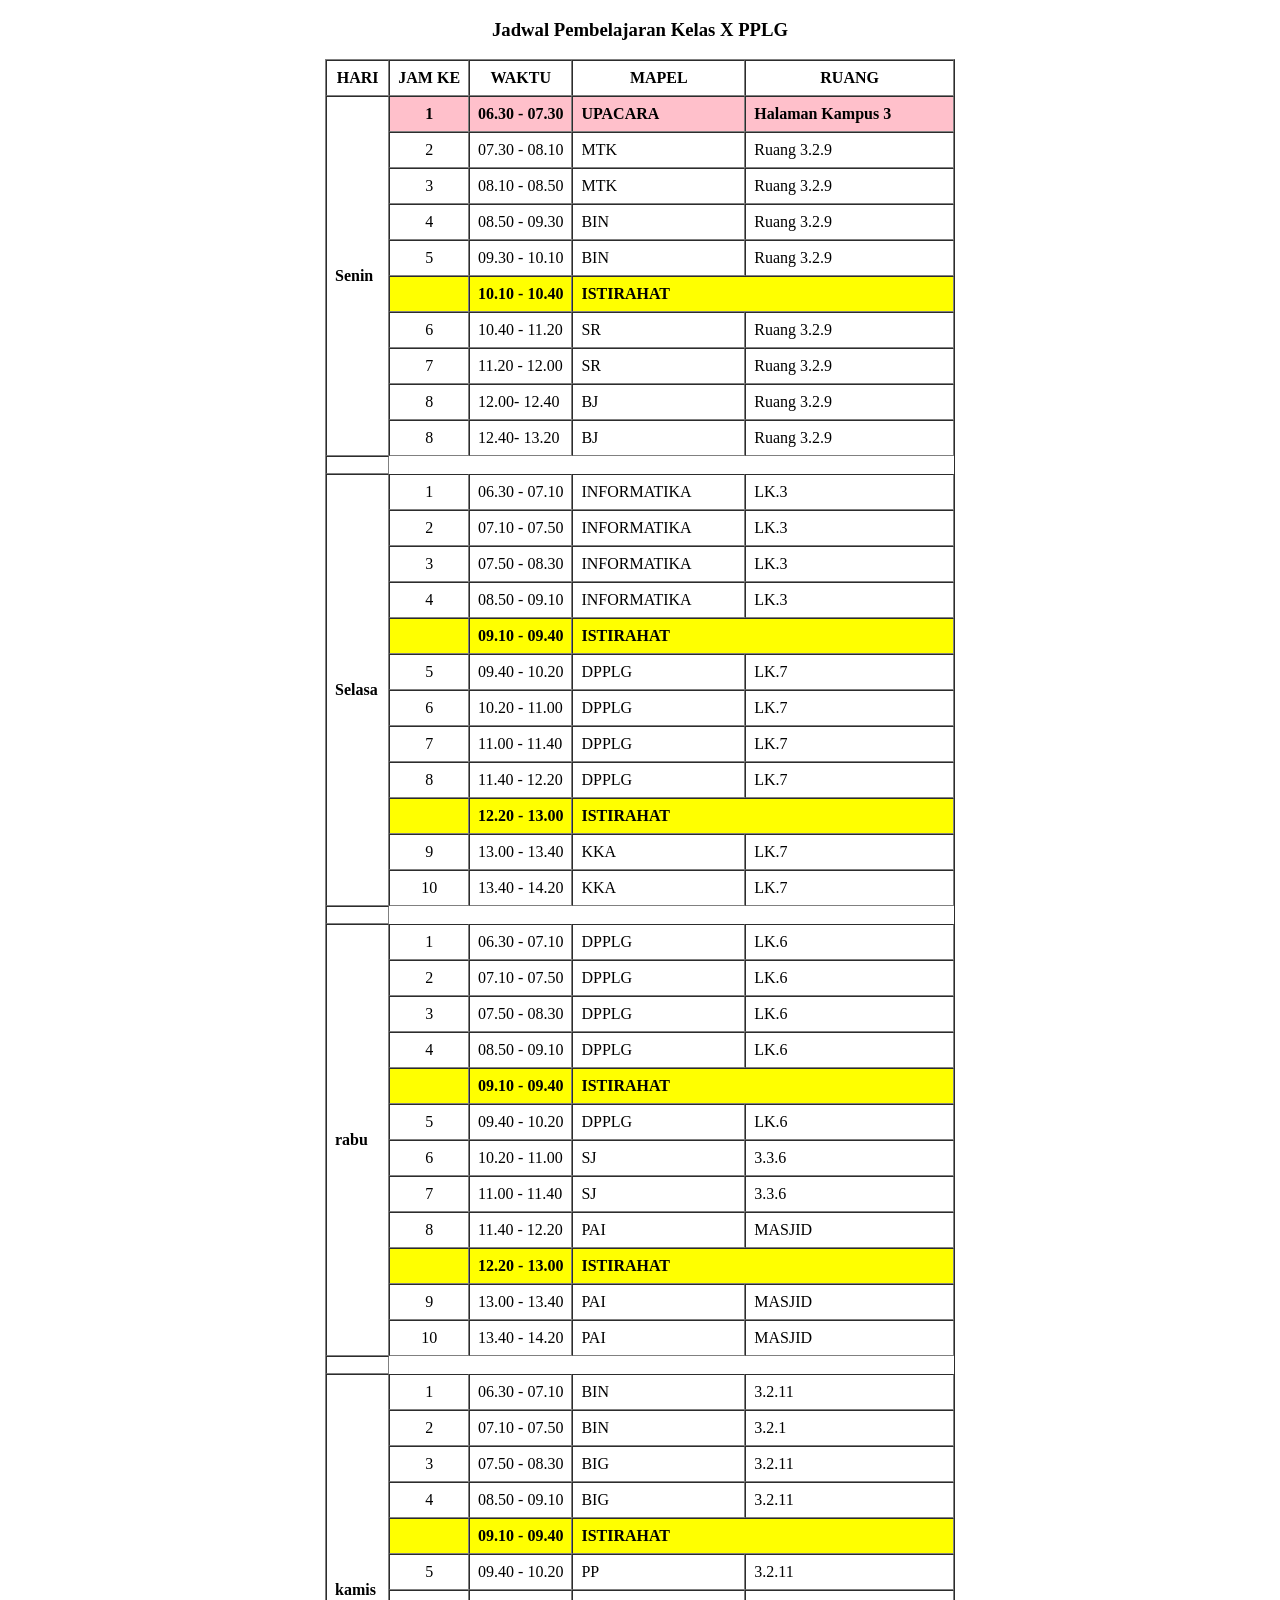
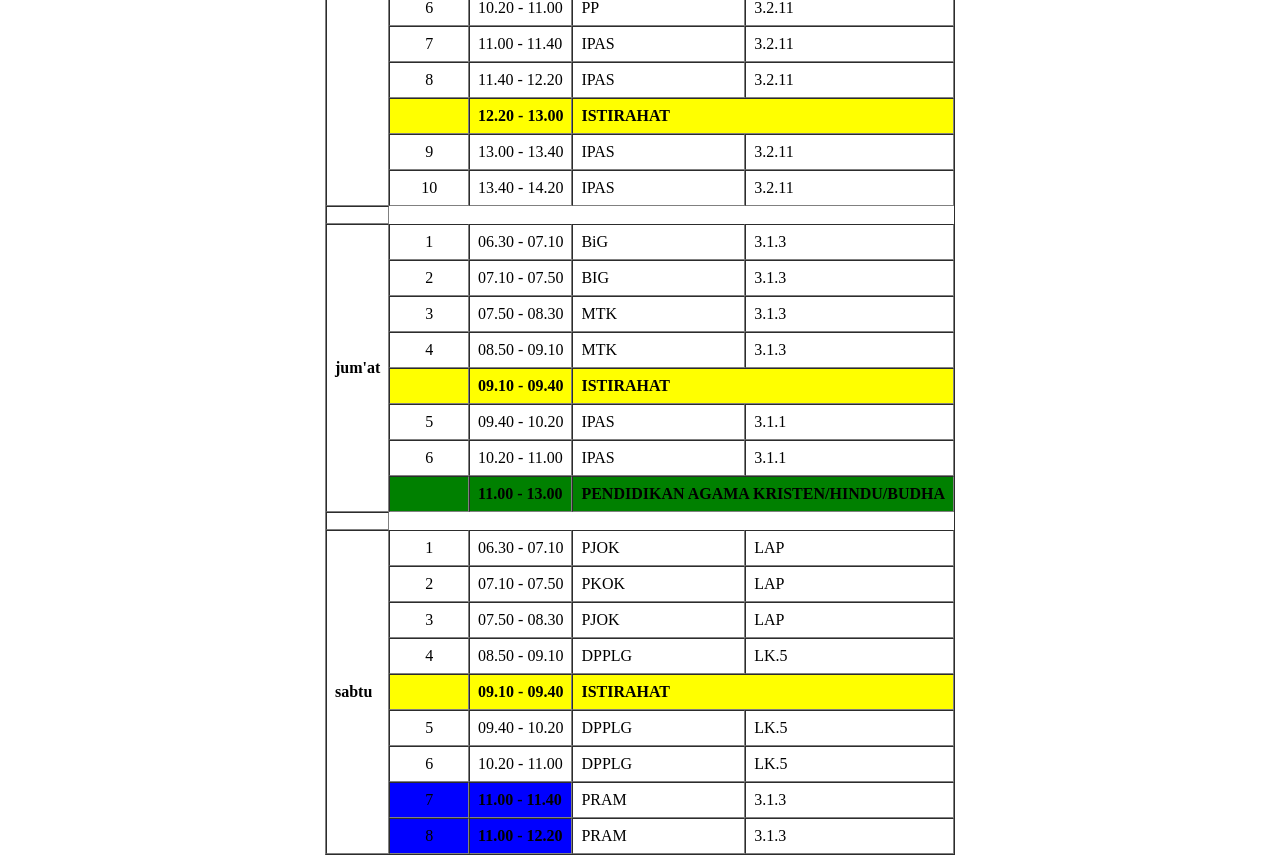
<file: jadwal kelas/index.html>
<!DOCTYPE html>
<html lang="id">

<head>
    <meta charset="UTF-8">
    <title>Jadwal X PPLG</title>
</head>

<body>
    <h3 align="center">Jadwal Pembelajaran Kelas X PPLG</h3>
    <table border="1" cellspacing="0" cellpadding="8" align="center">
        <thead>
            <tr>
                <th>HARI</th>
                <th>JAM KE</th>
                <th>WAKTU</th>
                <th>MAPEL</th>
                <th>RUANG</th>
            </tr>
        </thead>
        <tbody>
            <tr>
                <td rowspan="10"><b>Senin</b></td>
                <td align="center" bgcolor="pink"><b>1</b></td>
                <td bgcolor="pink"><b>06.30 - 07.30</b></td>
                <td bgcolor="pink"><b>UPACARA</b></td>
                <td bgcolor="pink"><b>Halaman Kampus 3</b></td>
            </tr>
            <tr>
                <td align="center">2</td>
                <td>07.30 - 08.10</td>
                <td>MTK</td>
                <td>Ruang 3.2.9</td>
            </tr>
            <tr>
                <td align="center">3</td>
                <td>08.10 - 08.50</td>
                <td>MTK</td>
                <td>Ruang 3.2.9</td>
            </tr>
            <tr>
                <td align="center">4</td>
                <td>08.50 - 09.30</td>
                <td>BIN</td>
                <td>Ruang 3.2.9</td>
            </tr>
            <tr>
                <td align="center">5</td>
                <td>09.30 - 10.10</td>
                <td>BIN</td>
                <td>Ruang 3.2.9</td>
            </tr>
            <tr>
                <td align="center" bgcolor="yellow"></td>
                <td bgcolor="yellow"><b>10.10 - 10.40</b></td>
                <td bgcolor="yellow" colspan="2"><b>ISTIRAHAT</b></td>
            </tr>
            <tr>
                <td align="center">6</td>
                <td>10.40 - 11.20</td>
                <td>SR</td>
                <td>Ruang 3.2.9</td>
            </tr>
            <tr>
                <td align="center">7</td>
                <td>11.20 - 12.00</td>
                <td>SR</td>
                <td>Ruang 3.2.9</td>
            </tr>
            <tr>
                <td align="center">8</td>
                <td>12.00- 12.40</td>
                <td>BJ</td>
                <td>Ruang 3.2.9</td>
            </tr>
            <tr>
                <td align="center">8</td>
                <td>12.40- 13.20</td>
                <td>BJ</td>
                <td>Ruang 3.2.9</td>
            </tr>
            <td></td>
            <tr>
                <td rowspan="12"><b>Selasa</b></td>
                <td align="center">1</td>
                <td>06.30 - 07.10</td>
                <td>INFORMATIKA</td>
                <td>LK.3</td>
            </tr>
            <tr>
                <td align="center">2</td>
                <td>07.10 - 07.50</td>
                <td>INFORMATIKA</td>
                <td>LK.3</td>
            </tr>
            <tr>
                <td align="center">3</td>
                <td>07.50 - 08.30</td>
                <td>INFORMATIKA</td>
                <td>LK.3</td>
            </tr>
            <tr>
                <td align="center">4</td>
                <td>08.50 - 09.10</td>
                <td>INFORMATIKA</td>
                <td>LK.3</td>
            </tr>
            <tr>
                <td align="center" bgcolor="yellow"></td>
                <td bgcolor="yellow"><b>09.10 - 09.40</b></td>
                <td bgcolor="yellow" colspan="2"><b>ISTIRAHAT</b></td>
            </tr>
            <tr>
                <td align="center">5</td>
                <td>09.40 - 10.20</td>
                <td>DPPLG</td>
                <td>LK.7</td>
            </tr>
            <tr>
                <td align="center">6</td>
                <td>10.20 - 11.00</td>
                <td>DPPLG</td>
                <td>LK.7</td>
            </tr>
            <tr>
                <td align="center">7</td>
                <td>11.00 - 11.40</td>
                <td>DPPLG</td>
                <td>LK.7</td>
            </tr>
            <tr>
                <td align="center">8</td>
                <td>11.40 - 12.20</td>
                <td>DPPLG</td>
                <td>LK.7</td>
            </tr>
            <tr>
                <td align="center" bgcolor="yellow"></td>
                <td bgcolor="yellow"><b>12.20 - 13.00</b></td>
                <td bgcolor="yellow" colspan="2"><b>ISTIRAHAT</b></td>
            </tr>
            <tr>
                <td align="center">9</td>
                <td>13.00 - 13.40</td>
                <td>KKA</td>
                <td>LK.7</td>
            </tr>
            <tr>
                <td align="center">10</td>
                <td>13.40 - 14.20</td>
                <td>KKA</td>
                <td>LK.7</td>
            </tr>
            <td></td>
            <tr>
                <td rowspan="12"><b>rabu</b></td>
                <td align="center">1</td>
                <td>06.30 - 07.10</td>
                <td>DPPLG</td>
                <td>LK.6</td>
            </tr>
            <tr>
                <td align="center">2</td>
                <td>07.10 - 07.50</td>
                <td>DPPLG</td>
                <td>LK.6</td>
            </tr>
            <tr>
                <td align="center">3</td>
                <td>07.50 - 08.30</td>
                <td>DPPLG</td>
                <td>LK.6</td>
            </tr>
            <tr>
                <td align="center">4</td>
                <td>08.50 - 09.10</td>
                <td>DPPLG</td>
                <td>LK.6</td>
            </tr>
            <tr>
                <td align="center" bgcolor="yellow"></td>
                <td bgcolor="yellow"><b>09.10 - 09.40</b></td>
                <td bgcolor="yellow" colspan="2"><b>ISTIRAHAT</b></td>
            </tr>
            <tr>
                <td align="center">5</td>
                <td>09.40 - 10.20</td>
                <td>DPPLG</td>
                <td>LK.6</td>
            </tr>
            <tr>
                <td align="center">6</td>
                <td>10.20 - 11.00</td>
                <td>SJ</td>
                <td>3.3.6</td>
            </tr>
            <tr>
                <td align="center">7</td>
                <td>11.00 - 11.40</td>
                <td>SJ</td>
                <td>3.3.6</td>
            </tr>
            <tr>
                <td align="center">8</td>
                <td>11.40 - 12.20</td>
                <td>PAI</td>
                <td>MASJID</td>
            </tr>
            <tr>
                <td align="center" bgcolor="yellow"></td>
                <td bgcolor="yellow"><b>12.20 - 13.00</b></td>
                <td bgcolor="yellow" colspan="2"><b>ISTIRAHAT</b></td>
            </tr>
            <tr>
                <td align="center">9</td>
                <td>13.00 - 13.40</td>
                <td>PAI</td>
                <td>MASJID</td>
            </tr>
            <tr>
                <td align="center">10</td>
                <td>13.40 - 14.20</td>
                <td>PAI</td>
                <td>MASJID</td>
            </tr>
            <td></td>
            <tr>
                <td rowspan="12"><b>kamis</b></td>
                <td align="center">1</td>
                <td>06.30 - 07.10</td>
                <td>BIN</td>
                <td>3.2.11</td>
            </tr>
            <tr>
                <td align="center">2</td>
                <td>07.10 - 07.50</td>
                <td>BIN</td>
                <td>3.2.1</td>
            </tr>
            <tr>
                <td align="center">3</td>
                <td>07.50 - 08.30</td>
                <td>BIG</td>
                <td>3.2.11</td>
            </tr>
            <tr>
                <td align="center">4</td>
                <td>08.50 - 09.10</td>
                <td>BIG</td>
                <td>3.2.11</td>
            </tr>
            <tr>
                <td align="center" bgcolor="yellow"></td>
                <td bgcolor="yellow"><b>09.10 - 09.40</b></td>
                <td bgcolor="yellow" colspan="2"><b>ISTIRAHAT</b></td>
            </tr>
            <tr>
                <td align="center">5</td>
                <td>09.40 - 10.20</td>
                <td>PP</td>
                <td>3.2.11</td>
            </tr>
            <tr>
                <td align="center">6</td>
                <td>10.20 - 11.00</td>
                <td>PP</td>
                <td>3.2.11</td>
            </tr>
            <tr>
                <td align="center">7</td>
                <td>11.00 - 11.40</td>
                <td>IPAS</td>
                <td>3.2.11</td>
            </tr>
            <tr>
                <td align="center">8</td>
                <td>11.40 - 12.20</td>
                <td>IPAS</td>
                <td>3.2.11</td>
            </tr>
            <tr>
                <td align="center" bgcolor="yellow"></td>
                <td bgcolor="yellow"><b>12.20 - 13.00</b></td>
                <td bgcolor="yellow" colspan="2"><b>ISTIRAHAT</b></td>
            </tr>
            <tr>
                <td align="center">9</td>
                <td>13.00 - 13.40</td>
                <td>IPAS</td>
                <td>3.2.11</td>
            </tr>
            <tr>
                <td align="center">10</td>
                <td>13.40 - 14.20</td>
                <td>IPAS</td>
                <td>3.2.11</td>
            </tr>
            <td></td>
            <tr>
                <td rowspan="8"><b>jum'at</b></td>
                <td align="center">1</td>
                <td>06.30 - 07.10</td>
                <td>BiG</td>
                <td>3.1.3</td>
            </tr>
            <tr>
                <td align="center">2</td>
                <td>07.10 - 07.50</td>
                <td>BIG</td>
                <td>3.1.3</td>
            <tr>
                <td align="center">3</td>
                <td>07.50 - 08.30</td>
                <td>MTK</td>
                <td>3.1.3</td>
            </tr>
            <tr>
                <td align="center">4</td>
                <td>08.50 - 09.10</td>
                <td>MTK</td>
                <td>3.1.3</td>
            </tr>
            <tr>
                <td align="center" bgcolor="yellow"></td>
                <td bgcolor="yellow"><b>09.10 - 09.40</b></td>
                <td bgcolor="yellow" colspan="2"><b>ISTIRAHAT</b></td>
            </tr>
            <tr>
                <td align="center">5</td>
                <td>09.40 - 10.20</td>
                <td>IPAS</td>
                <td>3.1.1</td>
            </tr>
            <tr>
                <td align="center">6</td>
                <td>10.20 - 11.00</td>
                <td>IPAS</td>
                <td>3.1.1</td>
            </tr>
            <tr>
                <td align="center" bgcolor="green"></td>
                <td bgcolor="green"><b>11.00 - 13.00</b></td>
                <td bgcolor="green" colspan="2"><b>PENDIDIKAN AGAMA KRISTEN/HINDU/BUDHA</b></td>
            </tr>
            <td></td>
            <tr>
                <td rowspan="9"><b>sabtu</b></td>
                <td align="center">1</td>
                <td>06.30 - 07.10</td>
                <td>PJOK</td>
                <td>LAP</td>
            </tr>
            <tr>
                <td align="center">2</td>
                <td>07.10 - 07.50</td>
                <td>PKOK</td>
                <td>LAP</td>
            <tr>
                <td align="center">3</td>
                <td>07.50 - 08.30</td>
                <td>PJOK</td>
                <td>LAP</td>
            </tr>
            <tr>
                <td align="center">4</td>
                <td>08.50 - 09.10</td>
                <td>DPPLG</td>
                <td>LK.5</td>
            </tr>
            <tr>
                <td align="center" bgcolor="yellow"></td>
                <td bgcolor="yellow"><b>09.10 - 09.40</b></td>
                <td bgcolor="yellow" colspan="2"><b>ISTIRAHAT</b></td>
            </tr>
            <tr>
                <td align="center">5</td>
                <td>09.40 - 10.20</td>
                <td>DPPLG</td>
                <td>LK.5</td>
            </tr>
            <tr>
                <td align="center">6</td>
                <td>10.20 - 11.00</td>
                <td>DPPLG</td>
                <td>LK.5</td>
            </tr>
            <tr>
                <td align="center" bgcolor="blue">7</td>
                <td bgcolor="blue"><b>11.00 - 11.40</b></td>
                <td>PRAM</td>
                <td>3.1.3</td>
            </tr>
            <tr>
                <td align="center" bgcolor="blue">8</td>
                <td bgcolor="blue"><b>11.00 - 12.20</b></td>
                <td>PRAM</td>
                <td>3.1.3</td>
            </tr>










        </tbody>
    </table>
</body>

</html>
</file>
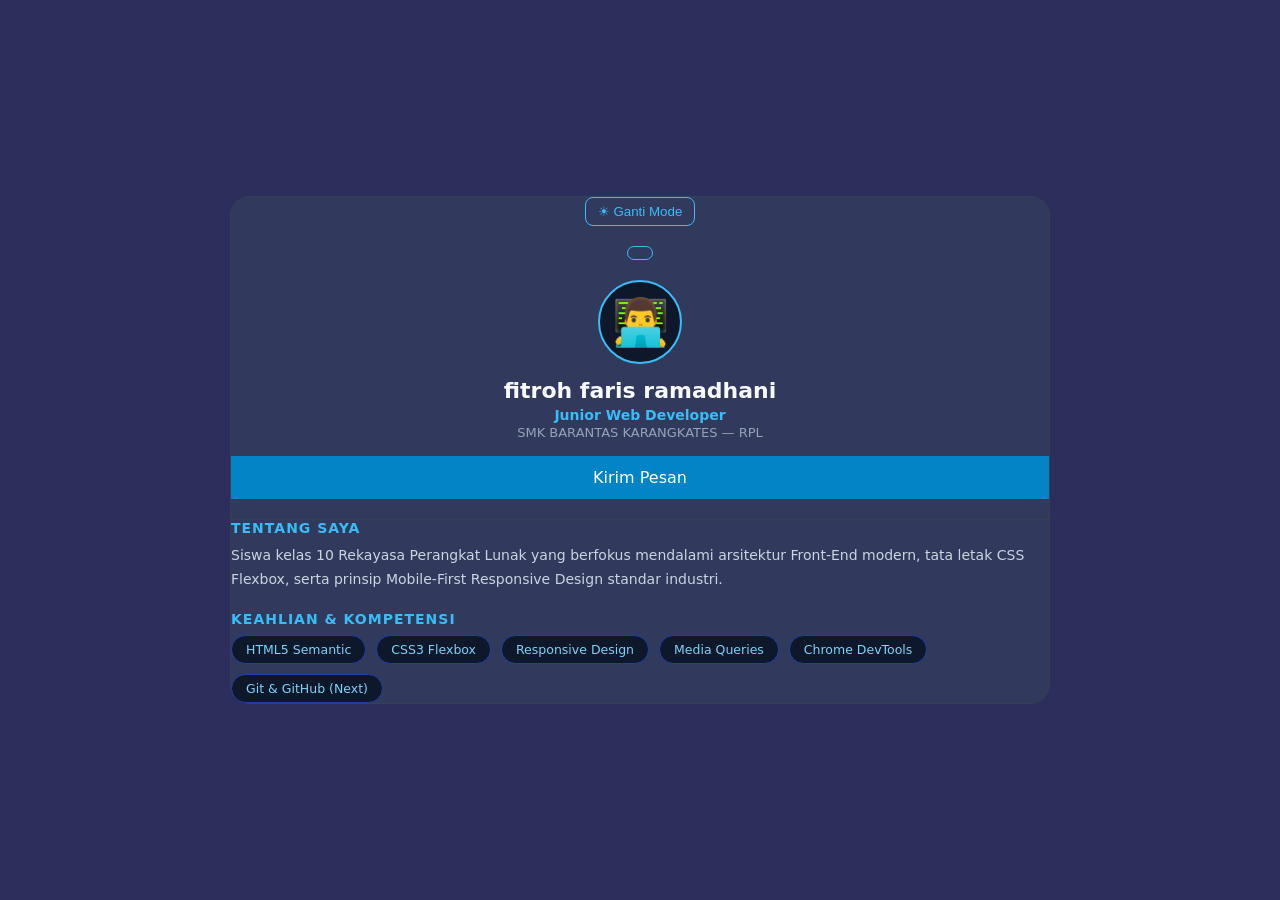
<file: tugas 3 industri/index.html>
<!DOCTYPE html>
<html lang="id">

<head>
    <meta charset="UTF-8">
    <meta name="viewport" content="width=device-width, initial-scale=1.0">
    <title>Profil Digital Responsive - [fitroh faris ramadhani]</title>
    <link rel="stylesheet" href="style.css">
</head>

<body>
    <main class="page-wrapper"> <!-- Kartu Profil Utama -->
        <article class="profile-card"> <!-- Kolom Kiri / Header Profil -->
            <header class="card-aside">
                <button id="btnToggleTema" class="btn-tema">
                    ☀
                    Ganti Mode
                </button>
                <button id="btnToggleTema" class="btn-tema"> </button>
                <div class="avatar-box"> <span class="avatar-icon"> </span> 👨‍💻 </div>
                <h1 class="student-name">fitroh faris ramadhani</h1>
                <p class="student-role">Junior Web Developer</p>
                <p class="student-school">SMK BARANTAS KARANGKATES — RPL</p> <a href="email:fitrohfaris2@gmail.com" <a
                    href="#" class="btn-contact" id="btnKontak">Kirim Pesan</a>
            </header> <!-- Kolom Kanan / Konten Detail -->
            <section class="card-content">
                <div class="bio-section">
                    <h2 class="section-heading">Tentang Saya</h2>
                    <p class="bio-text"> Siswa kelas 10 Rekayasa Perangkat Lunak yang berfokus mendalami
                        arsitektur Front-End modern, tata letak CSS Flexbox, serta prinsip Mobile-First Responsive
                        Design standar industri. </p>
                </div>
                <div class="skills-section">
                    <h2 class="section-heading">Keahlian & Kompetensi</h2>
                    <div class="skill-matrix">
                        <div class="skill-badge">HTML5 Semantic</div>
                        <div class="skill-badge">CSS3 Flexbox</div>
                        <div class="skill-badge">Responsive Design</div>
                        <div class="skill-badge">Media Queries</div>
                        <div class="skill-badge">Chrome DevTools</div>
                        <div class="skill-badge">Git & GitHub (Next)</div>
                    </div>
                </div>
            </section>
        </article>
    </main>

    <!-- Modal Kirim Pesan -->
    <div id="modalKontak" class="modal">
        <div class="modal-content">
            <p>Silakan hubungi saya melalui email: fitrohfaris2@email.com</p>
            <button id="btnTutupModal">Tutup</button>
        </div>
    </div>
    <script src="script.js"></script>
</body>

</html>
</file>
<file: tugas 3 industri/style.css>
/* ===== 1. RESET & VARIABEL GLOBAL ===== */
* {
    margin: 0;
    padding: 0;
    box-sizing: border-box;
}

body {
    font-family: 'Segoe UI', system-ui, -apple-system, sans-serif;
    background-color: #2e2e5d;
    /* Latar gelap modern */
    color: #e2e8f0;
    min-height: 100vh;
    display: flex;
    justify-content: center;
    align-items: center;
    padding: 16px;
}

.page-wrapper {
    width: 100%;
    max-width: 820px;
}

/* ===== 2. KARTU PROFIL (MOBILE: COLUMN) ===== */
.profile-card {
    background-color: #313a5c;
    border: 1px solid #334155;
    border-radius: 20px;
}

.card {
    padding: 24px;
    box-shadow: 0 12px 30px rgba(0, 0, 0, 0.35);
    display: flex;
    flex-direction: column;
    /* Bertumpuk vertikal di HP */
    gap: 24px;
}

/* ===== 3. BAGIAN ASIDE / HEADER PROFIL ===== */
.card-aside {
    display: flex;
    flex-direction: column;
    align-items: center;
    text-align: center;
    padding-bottom: 20px;
    border-bottom: 1px solid #334155;
}

.avatar-box {
    width: 84px;
    height: 84px;
    background: #0f172a;
    border: 2px solid #38bdf8;
    border-radius: 50%;
    display: flex;
    justify-content: center;
    align-items: center;
    font-size: 46px;
    margin-bottom: 14px;
}

.student-name {
    font-size: 22px;
    color: #f8fafc;
    font-weight: 700;
}

.student-role {
    color: #38bdf8;
    font-size: 14px;
    font-weight: 600;
    margin-top: 4px;
}

.student-school {
    color: #94a3b8;
    font-size: 13px;
    margin-top: 2px;
}

.btn-contact {
    margin-top: 16px;
    display: inline-block;
    width: 100%;
    /* Tombol lebar penuh di HP */
    text-align: center;
    background-color: #0284c7;
    color: #ffffff;
    text-decoration: none;
    padding: 12px 20px;
}
.card{
border-radius: 10px;
font-weight: 600;
font-size: 14px;
transition: all 0.2s ease;
}

.btn-contact:hover {
    background-color: #0369a1;
    transform: translateY(-2px);
}

/* ===== 4. BAGIAN KONTEN DETAIL ===== */
.card-content {
    display: flex;
    flex-direction: column;
    gap: 20px;
}

.section-heading {
    font-size: 14px;
    color: #38bdf8;
    text-transform: uppercase;
    letter-spacing: 1px;
    margin-bottom: 8px;
    font-weight: 700;
}

.bio-text {
    font-size: 14px;
    line-height: 1.7;
    color: #cbd5e1;
}

/* Skill Matrix dengan Flex Wrap */
.skill-matrix {
    display: flex;
    flex-wrap: wrap;
    /* Otomatis turun baris jika layar sempit */
    gap: 10px;
}

.skill-badge {
    background-color: #0f172a;
    border: 1px solid #1e40af;
    color: #7dd3fc;
    padding: 6px 14px;
    border-radius: 20px;
    font-size: 12.5px;
    font-weight: 500;
    transition: border-color 0.2s ease;
}

.skill-badge:hover {
    border-color: #38bdf8;
    background-color: #fe0202;
}
.modal {
  display: none;
  position: fixed;
  top: 0; left: 0;
  width: 100%; height: 100%;
  background: rgba(0,0,0,0.5);
  align-items: center;
  justify-content: center;
}

.modal.show {
  display: flex;
}

.modal-content {
  background: rgb(6, 25, 239);
  padding: 24px;
  border-radius: 8px;
  max-width: 320px;
  text-align: center;
}
/* ===== CSS Tombol Toggle ===== */
.btn-tema {
  background: transparent;
  border: 1px solid #38bdf8;
  color: #38bdf8;
  padding: 6px 12px;
  border-radius: 8px;
  cursor: pointer;
  margin-bottom: 20px;
  transition: 0.3s;
}
.btn-tema:hover {
  background: #38bdf8;
  color: #0b1329;
}
/* ===== CSS Light Mode (State) ===== */
/* Ketika body memiliki class .light-mode, timpa warna aslinya */
body.light-mode {
  background-color: #f8fafc;
  color: #0f172a;
}
body.light-mode .profile-card {
  background-color: #ffffff;
  border-color: #cbd5e1;
  box-shadow: 0 10px 25px rgba(0, 0, 0, 0.05);
}
body.light-mode .student-name {
  color: #0f172a;
}
body.light-mode .card-aside {
  border-color: #cbd5e1;
}
/* ===== CSS Modal Popup ===== */
.modal-overlay {
  position: fixed; /* Agar selalu di atas layar */
  top: 0; left: 0; width: 100%; height: 100%;
  background-color: rgba(0, 0, 0, 0.7);
  display: none; /* Sembunyikan dari layar */
  justify-content: center;
  align-items: center;
  z-index: 1000;
}
/* Class aktif untuk menampilkan modal */
.modal-overlay.show {
  display: flex; /* Ubah ke flex agar nampil di tengah */
}
.modal-box {
  background: #1e293b;
  padding: 30px;
  border-radius: 12px;
text-align: center;
width: 90%;
max-width: 400px;
}
.btn-tutup {
margin-top: 20px;
background: #ef4444;
color: white;
border: none;
padding: 8px 16px;
border-radius: 6px;
cursor: pointer;
}
</file>
